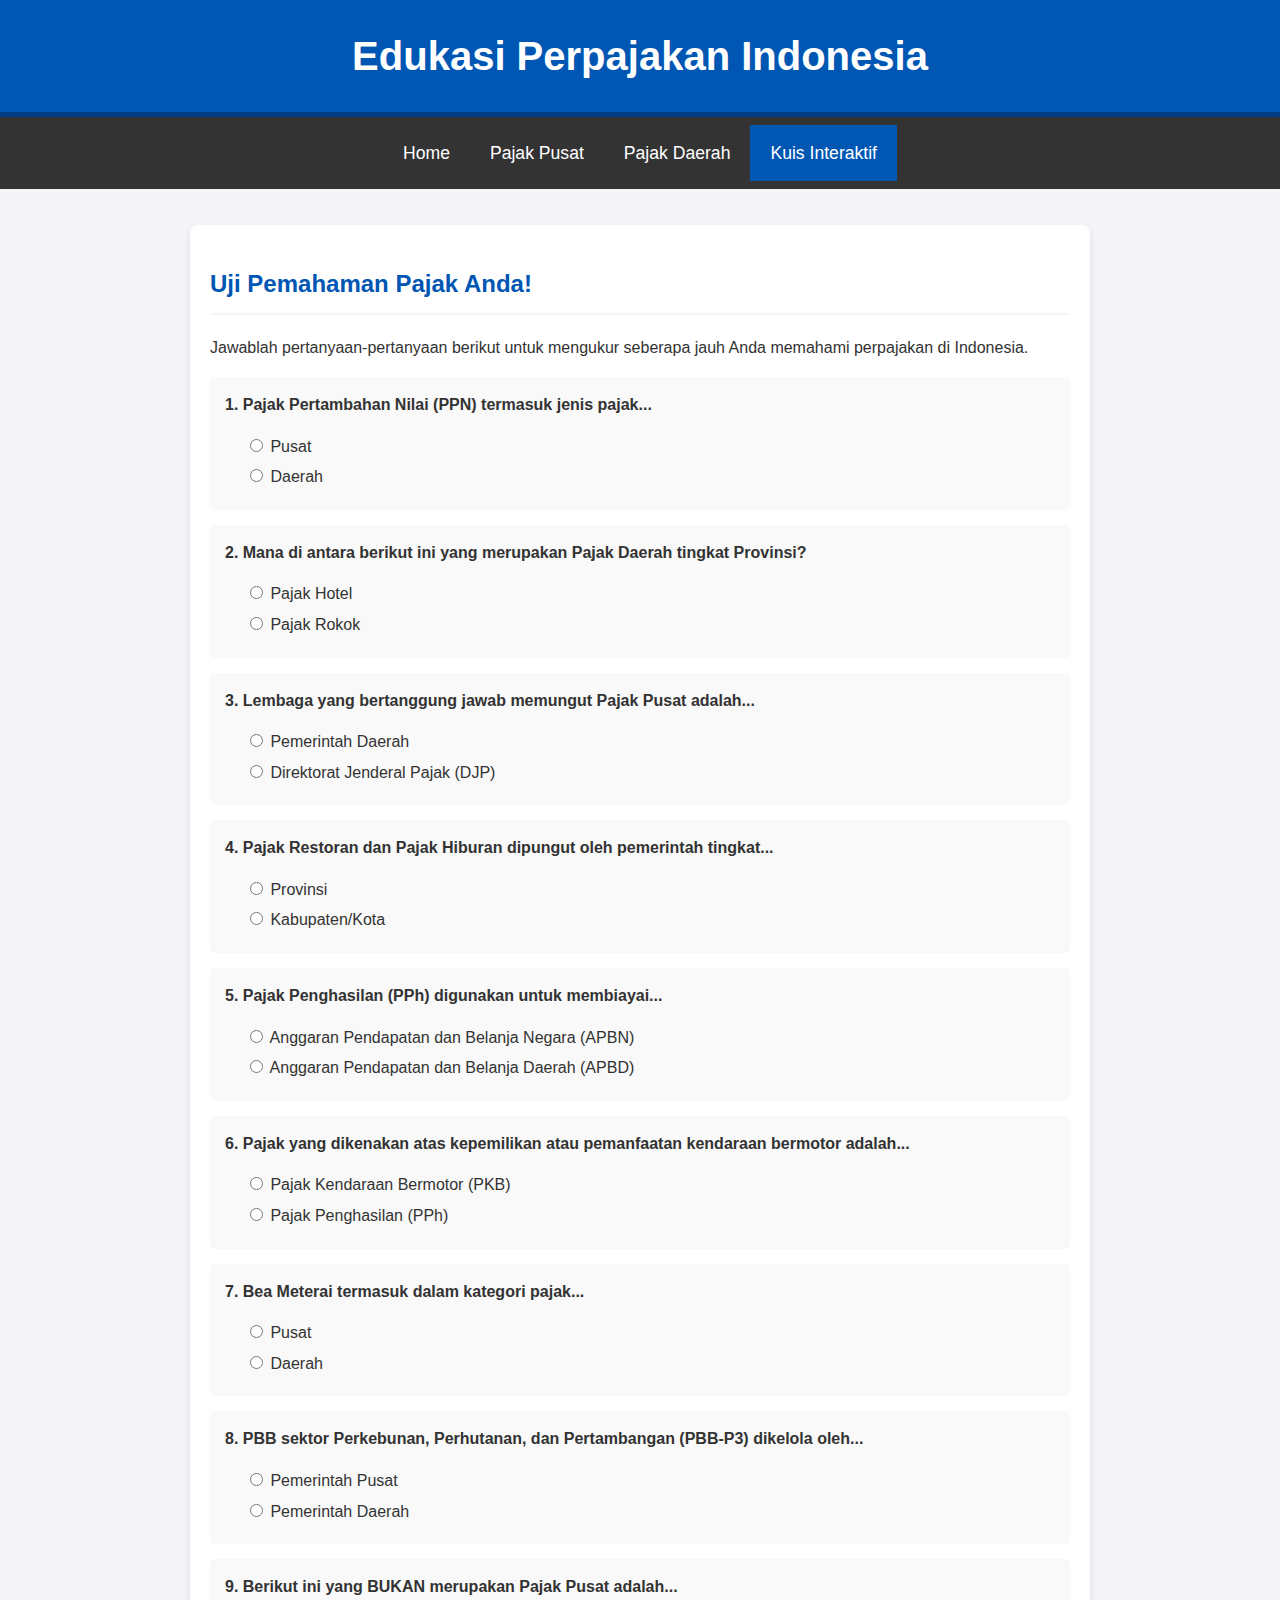
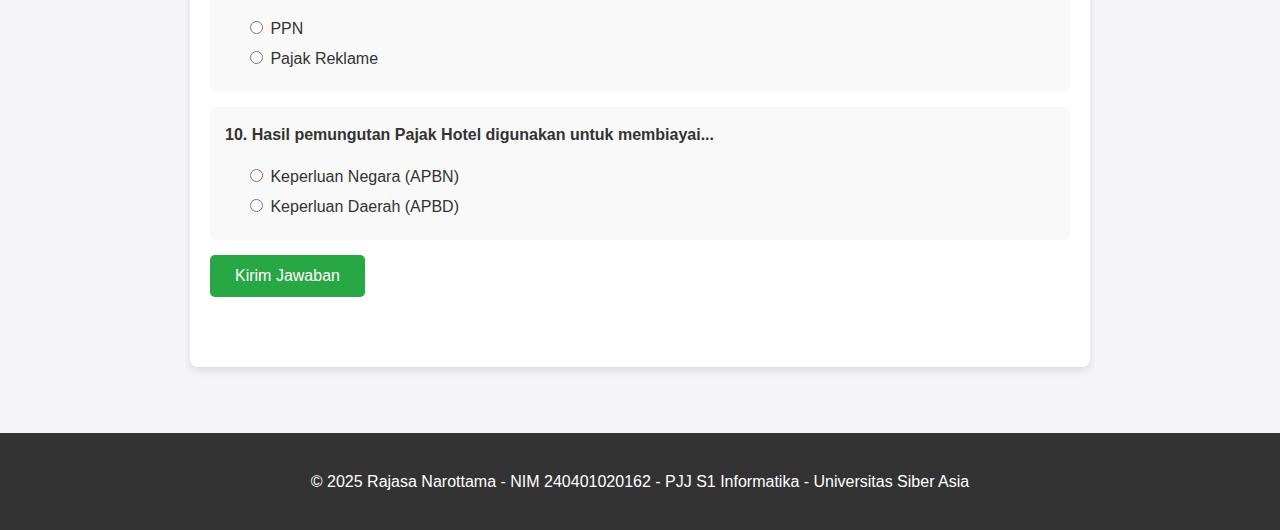
<file: kuis.html>
<!DOCTYPE html>
<html lang="id">
<head>
    <meta charset="UTF-8">
    <meta name="viewport" content="width=device-width, initial-scale=1.0">
    <title>Kuis Interaktif Pajak</title>
    <link rel="stylesheet" href="style.css">
</head>
<body>

    <header>
        <h1>Edukasi Perpajakan Indonesia</h1>
    </header>

    <nav>
        <a href="index.html">Home</a>
        <a href="pajak-pusat.html">Pajak Pusat</a>
        <a href="pajak-daerah.html">Pajak Daerah</a>
        <a href="kuis.html" class="active">Kuis Interaktif</a>
    </nav>

    <main>
        <section class="card">
            <h2>Uji Pemahaman Pajak Anda!</h2>
            <p>Jawablah pertanyaan-pertanyaan berikut untuk mengukur seberapa jauh Anda memahami perpajakan di Indonesia.</p>
            
            <form id="quiz-form" onsubmit="return false;">
                <div class="question">
                    <p>1. Pajak Pertambahan Nilai (PPN) termasuk jenis pajak...</p>
                    <label><input type="radio" name="q1" value="pusat"> Pusat</label>
                    <label><input type="radio" name="q1" value="daerah"> Daerah</label>
                </div>

                <div class="question">
                    <p>2. Mana di antara berikut ini yang merupakan Pajak Daerah tingkat Provinsi?</p>
                    <label><input type="radio" name="q2" value="hotel"> Pajak Hotel</label>
                    <label><input type="radio" name="q2" value="rokok"> Pajak Rokok</label>
                </div>

                <div class="question">
                    <p>3. Lembaga yang bertanggung jawab memungut Pajak Pusat adalah...</p>
                    <label><input type="radio" name="q3" value="pemda"> Pemerintah Daerah</label>
                    <label><input type="radio" name="q3" value="djp"> Direktorat Jenderal Pajak (DJP)</label>
                </div>

                <div class="question">
                    <p>4. Pajak Restoran dan Pajak Hiburan dipungut oleh pemerintah tingkat...</p>
                    <label><input type="radio" name="q4" value="provinsi"> Provinsi</label>
                    <label><input type="radio" name="q4" value="kabupaten_kota"> Kabupaten/Kota</label>
                </div>

                <div class="question">
                    <p>5. Pajak Penghasilan (PPh) digunakan untuk membiayai...</p>
                    <label><input type="radio" name="q5" value="apbn"> Anggaran Pendapatan dan Belanja Negara (APBN)</label>
                    <label><input type="radio" name="q5" value="apbd"> Anggaran Pendapatan dan Belanja Daerah (APBD)</label>
                </div>

                <div class="question">
                    <p>6. Pajak yang dikenakan atas kepemilikan atau pemanfaatan kendaraan bermotor adalah...</p>
                    <label><input type="radio" name="q6" value="pkb"> Pajak Kendaraan Bermotor (PKB)</label>
                    <label><input type="radio" name="q6" value="pph"> Pajak Penghasilan (PPh)</label>
                </div>

                <div class="question">
                    <p>7. Bea Meterai termasuk dalam kategori pajak...</p>
                    <label><input type="radio" name="q7" value="pusat"> Pusat</label>
                    <label><input type="radio" name="q7" value="daerah"> Daerah</label>
                </div>
                
                <div class="question">
                    <p>8. PBB sektor Perkebunan, Perhutanan, dan Pertambangan (PBB-P3) dikelola oleh...</p>
                    <label><input type="radio" name="q8" value="pusat"> Pemerintah Pusat</label>
                    <label><input type="radio" name="q8" value="daerah"> Pemerintah Daerah</label>
                </div>

                <div class="question">
                    <p>9. Berikut ini yang BUKAN merupakan Pajak Pusat adalah...</p>
                    <label><input type="radio" name="q9" value="ppn"> PPN</label>
                    <label><input type="radio" name="q9" value="reklame"> Pajak Reklame</label>
                </div>

                <div class="question">
                    <p>10. Hasil pemungutan Pajak Hotel digunakan untuk membiayai...</p>
                    <label><input type="radio" name="q10" value="apbn"> Keperluan Negara (APBN)</label>
                    <label><input type="radio" name="q10" value="apbd"> Keperluan Daerah (APBD)</label>
                </div>

                <button type="button" onclick="cekJawaban()">Kirim Jawaban</button>
            </form>
            
            <div id="hasil-kuis"></div>
        </section>
    </main>

    <footer>
        <p>&copy; 2025 Rajasa Narottama - NIM 240401020162 - PJJ S1 Informatika - Universitas Siber Asia</p>
    </footer>

    <script src="script.js"></script>
</body>
</html>
</file>
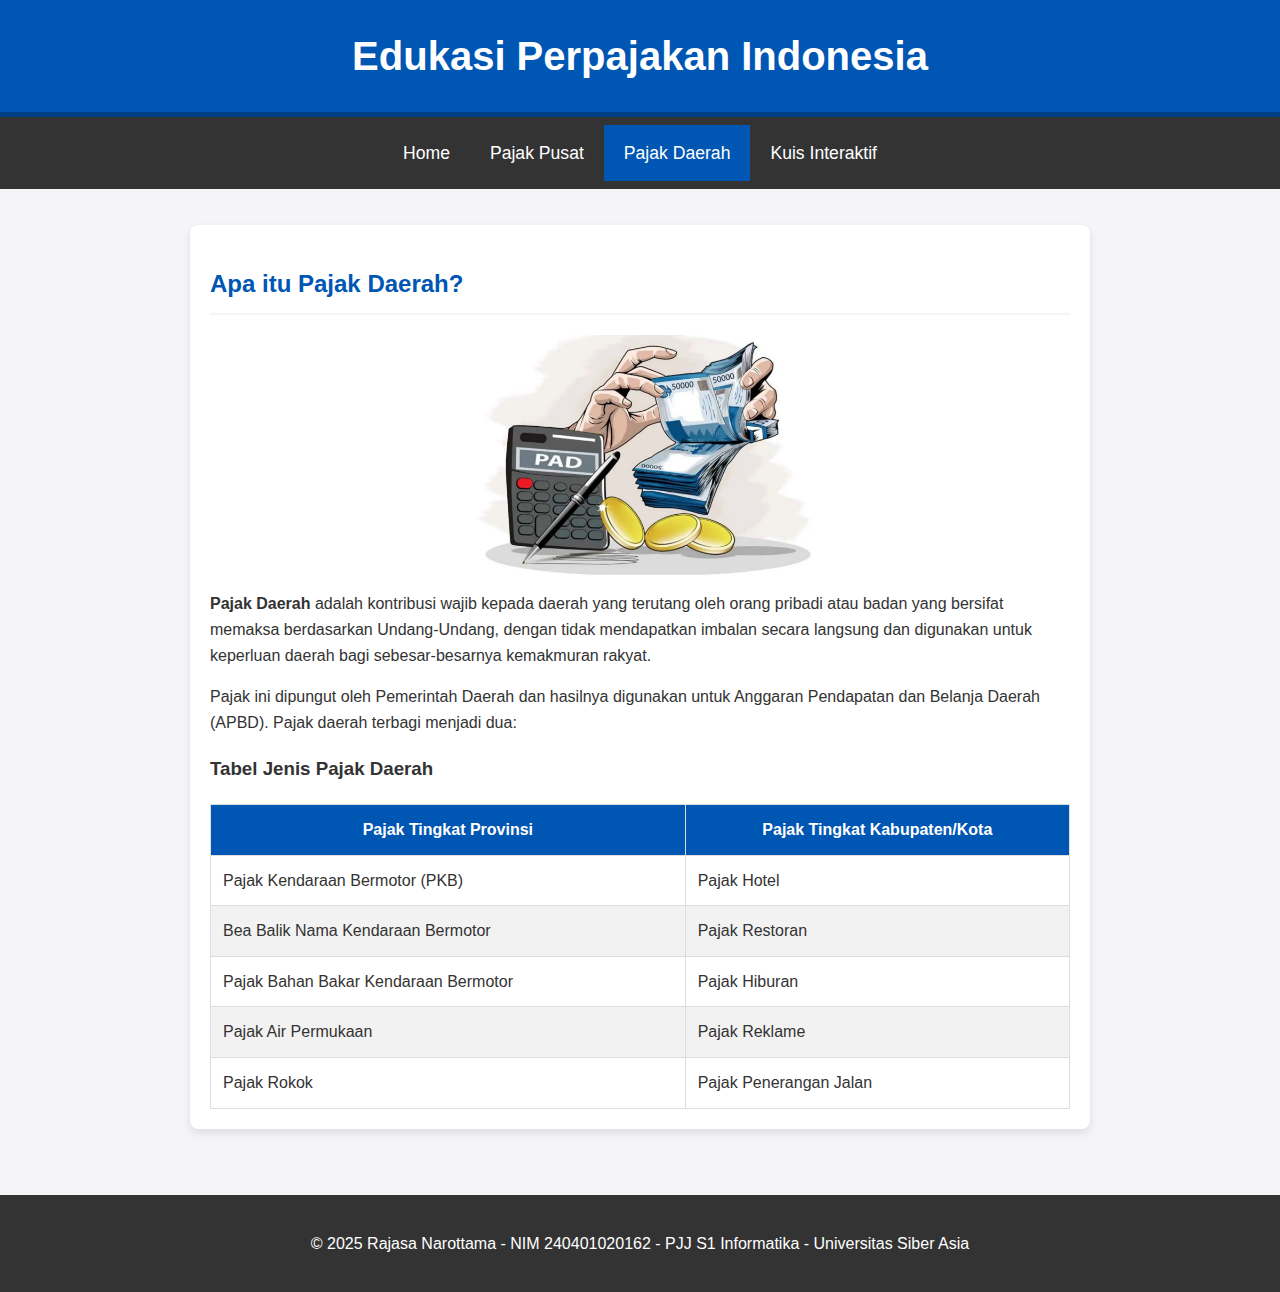
<file: pajak-daerah.html>
<!DOCTYPE html>
<html lang="id">
<head>
    <meta charset="UTF-8">
    <meta name="viewport" content="width=device-width, initial-scale=1.0">
    <title>Mengenal Pajak Daerah</title>
    <link rel="stylesheet" href="style.css">
</head>
<body>

    <header>
        <h1>Edukasi Perpajakan Indonesia</h1>
    </header>

    <nav>
        <a href="index.html">Home</a>
        <a href="pajak-pusat.html">Pajak Pusat</a>
        <a href="pajak-daerah.html" class="active">Pajak Daerah</a>
        <a href="kuis.html">Kuis Interaktif</a>
    </nav>

    <main>
        <section class="card">
            <h2>Apa itu Pajak Daerah?</h2>
            <img src="images/Mari-Kita-Mengenal-Karakteristik-Pajak-Daerah.webp" alt="Ilustrasi Pajak Daerah" class="page-image">
            <p><b>Pajak Daerah</b> adalah kontribusi wajib kepada daerah yang terutang oleh orang pribadi atau badan yang bersifat memaksa berdasarkan Undang-Undang, dengan tidak mendapatkan imbalan secara langsung dan digunakan untuk keperluan daerah bagi sebesar-besarnya kemakmuran rakyat.</p>
            <p>Pajak ini dipungut oleh Pemerintah Daerah dan hasilnya digunakan untuk Anggaran Pendapatan dan Belanja Daerah (APBD). Pajak daerah terbagi menjadi dua:</p>

            <h3>Tabel Jenis Pajak Daerah</h3>
            <table class="pajak-table">
                <thead>
                    <tr>
                        <th>Pajak Tingkat Provinsi</th>
                        <th>Pajak Tingkat Kabupaten/Kota</th>
                    </tr>
                </thead>
                <tbody>
                    <tr>
                        <td>Pajak Kendaraan Bermotor (PKB)</td>
                        <td>Pajak Hotel</td>
                    </tr>
                    <tr>
                        <td>Bea Balik Nama Kendaraan Bermotor</td>
                        <td>Pajak Restoran</td>
                    </tr>
                    <tr>
                        <td>Pajak Bahan Bakar Kendaraan Bermotor</td>
                        <td>Pajak Hiburan</td>
                    </tr>
                    <tr>
                        <td>Pajak Air Permukaan</td>
                        <td>Pajak Reklame</td>
                    </tr>
                    <tr>
                        <td>Pajak Rokok</td>
                        <td>Pajak Penerangan Jalan</td>
                    </tr>
                </tbody>
            </table>
        </section>
    </main>

    <footer>
        <p>&copy; 2025 Rajasa Narottama - NIM 240401020162 - PJJ S1 Informatika - Universitas Siber Asia</p>
    </footer>

</body>
</html>
</file>
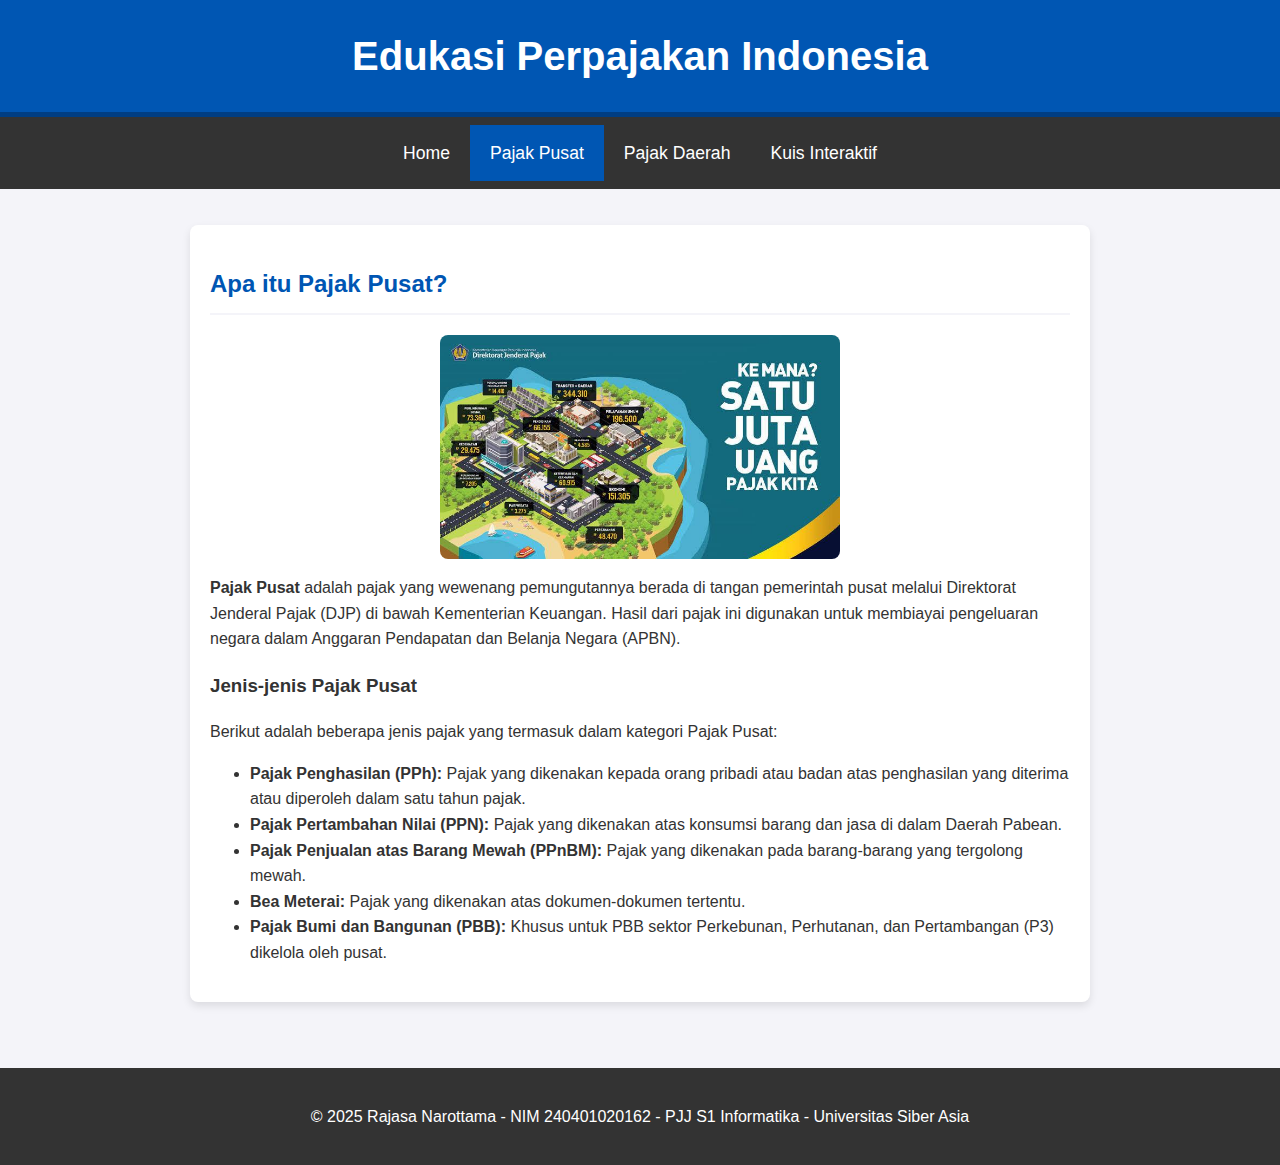
<file: pajak-pusat.html>
<!DOCTYPE html>
<html lang="id">
<head>
    <meta charset="UTF-8">
    <meta name="viewport" content="width=device-width, initial-scale=1.0">
    <title>Mengenal Pajak Pusat</title>
    <link rel="stylesheet" href="style.css">
</head>
<body>

    <header>
        <h1>Edukasi Perpajakan Indonesia</h1>
    </header>

    <nav>
        <a href="index.html">Home</a>
        <a href="pajak-pusat.html" class="active">Pajak Pusat</a>
        <a href="pajak-daerah.html">Pajak Daerah</a>
        <a href="kuis.html">Kuis Interaktif</a>
    </nav>

    <main>
        <section class="card">
            <h2>Apa itu Pajak Pusat?</h2>
            <img src="images/Satu Juta Uang Pajak.jpeg" alt="Ilustrasi Pajak Pusat" class="page-image">
            <p><b>Pajak Pusat</b> adalah pajak yang wewenang pemungutannya berada di tangan pemerintah pusat melalui Direktorat Jenderal Pajak (DJP) di bawah Kementerian Keuangan. Hasil dari pajak ini digunakan untuk membiayai pengeluaran negara dalam Anggaran Pendapatan dan Belanja Negara (APBN).</p>
            
            <h3>Jenis-jenis Pajak Pusat</h3>
            <p>Berikut adalah beberapa jenis pajak yang termasuk dalam kategori Pajak Pusat:</p>
            <ul>
                <li><b>Pajak Penghasilan (PPh):</b> Pajak yang dikenakan kepada orang pribadi atau badan atas penghasilan yang diterima atau diperoleh dalam satu tahun pajak.</li>
                <li><b>Pajak Pertambahan Nilai (PPN):</b> Pajak yang dikenakan atas konsumsi barang dan jasa di dalam Daerah Pabean.</li>
                <li><b>Pajak Penjualan atas Barang Mewah (PPnBM):</b> Pajak yang dikenakan pada barang-barang yang tergolong mewah.</li>
                <li><b>Bea Meterai:</b> Pajak yang dikenakan atas dokumen-dokumen tertentu.</li>
                <li><b>Pajak Bumi dan Bangunan (PBB):</b> Khusus untuk PBB sektor Perkebunan, Perhutanan, dan Pertambangan (P3) dikelola oleh pusat.</li>
            </ul>
        </section>
    </main>

    <footer>
        <p>&copy; 2025 Rajasa Narottama - NIM 240401020162 - PJJ S1 Informatika - Universitas Siber Asia</p>
    </footer>

</body>
</html>
</file>
<file: style.css>
/* Basic Reset & Body Style */
body {
    font-family: 'Segoe UI', Tahoma, Geneva, Verdana, sans-serif;
    margin: 0;
    background-color: #f4f4f9;
    color: #333;
    line-height: 1.6;
}

/* Header */
header {
    background-color: #0056b3;
    color: white;
    text-align: center;
    padding: 1.5rem 1rem;
    border-bottom: 5px solid #003d82;
}

header h1 {
    margin: 0;
    font-size: 2.5rem;
}

header p {
    margin: 0;
    font-size: 1.2rem;
}

/* Navigation Bar */
nav {
    background-color: #333;
    display: flex;
    justify-content: center;
    padding: 0.5rem;
}

nav a {
    color: white;
    padding: 14px 20px;
    text-decoration: none;
    text-align: center;
    font-size: 1.1rem;
    transition: background-color 0.3s, color 0.3s;
}

nav a:hover {
    background-color: #ddd;
    color: black;
}

nav a.active {
    background-color: #0056b3;
    color: white;
}

/* Main Content */
main {
    padding: 1rem;
    max-width: 900px;
    margin: 20px auto;
}

.card {
    background-color: white;
    border-radius: 8px;
    box-shadow: 0 4px 8px rgba(0,0,0,0.1);
    padding: 20px;
    margin-bottom: 20px;
}

.card h2 {
    color: #0056b3;
    border-bottom: 2px solid #f4f4f9;
    padding-bottom: 10px;
}

/* Images and Video */
.page-image {
    width: 100%;
    height: auto;
    max-width: 400px;
    display: block;
    margin: 15px auto;
    border-radius: 8px;
}

.video-container {
    position: relative;
    padding-bottom: 56.25%; /* 16:9 aspect ratio */
    height: 0;
    overflow: hidden;
    max-width: 100%;
    background: #000;
    border-radius: 8px;
}

.video-container iframe {
    position: absolute;
    top: 0;
    left: 0;
    width: 100%;
    height: 100%;
}

/* Table Style */
.pajak-table {
    width: 100%;
    border-collapse: collapse;
    margin-top: 20px;
}

.pajak-table th, .pajak-table td {
    border: 1px solid #ddd;
    padding: 12px;
    text-align: left;
}

.pajak-table th {
    background-color: #0056b3;
    color: white;
    text-align: center;
}

.pajak-table tr:nth-child(even) {
    background-color: #f2f2f2;
}

/* Quiz Form */
.question {
    margin-bottom: 15px;
    background-color: #f9f9f9;
    padding: 15px;
    border-radius: 5px;
}

.question p {
    font-weight: bold;
    margin-top: 0;
}

#quiz-form label {
    display: block;
    margin: 5px 0 5px 20px;
    cursor: pointer;
}

button {
    background-color: #28a745;
    color: white;
    border: none;
    padding: 12px 25px;
    font-size: 1rem;
    border-radius: 5px;
    cursor: pointer;
    transition: background-color 0.3s;
}

button:hover {
    background-color: #218838;
}

#hasil-kuis {
    margin-top: 20px;
    padding: 15px;
    border-radius: 5px;
    font-weight: bold;
    text-align: center;
}

/* Footer */
footer {
    text-align: center;
    padding: 20px;
    background-color: #333;
    color: white;
    margin-top: 30px;
}
</file>
